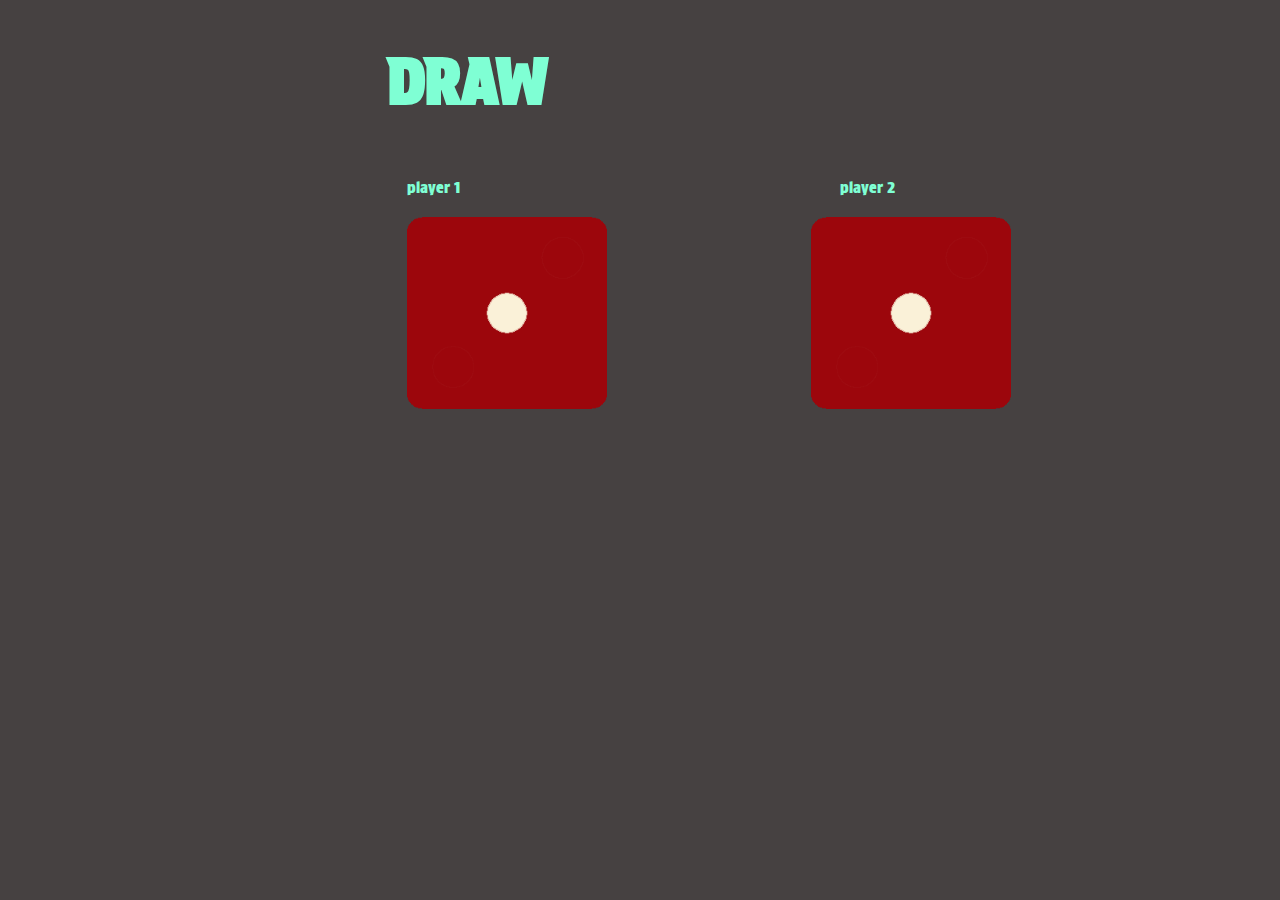
<file: DICE/index.html>
<!DOCTYPE html>
<html lang="en">
  <head>
    <meta charset="UTF-8" />
    <meta http-equiv="X-UA-Compatible" content="IE=edge" />
    <meta name="viewport" content="width=device-width, initial-scale=1.0" />
    <title>Document</title>
    <link rel="preconnect" href="https://fonts.googleapis.com" />
    <link rel="preconnect" href="https://fonts.gstatic.com" crossorigin />
    <link
      href="https://fonts.googleapis.com/css2?family=Protest+Strike&display=swap"
      rel="stylesheet"
    />
    <link rel="stylesheet" href="styles.css" />
  </head>
  <body onload="dice()">
    <div class="title">
        <h1 id="winner">Reload ME</h1>
        <div class="players">
            <p>player 1</p>
            <p>player 2</p>
        </div>
        <div class="dices">
            <img src="dice6.png" id="p1">
            <img src="dice6.png" id="p2">
        </div>
    </div>
  </body>
  <script src="index.js"></script>
</html>
</file>
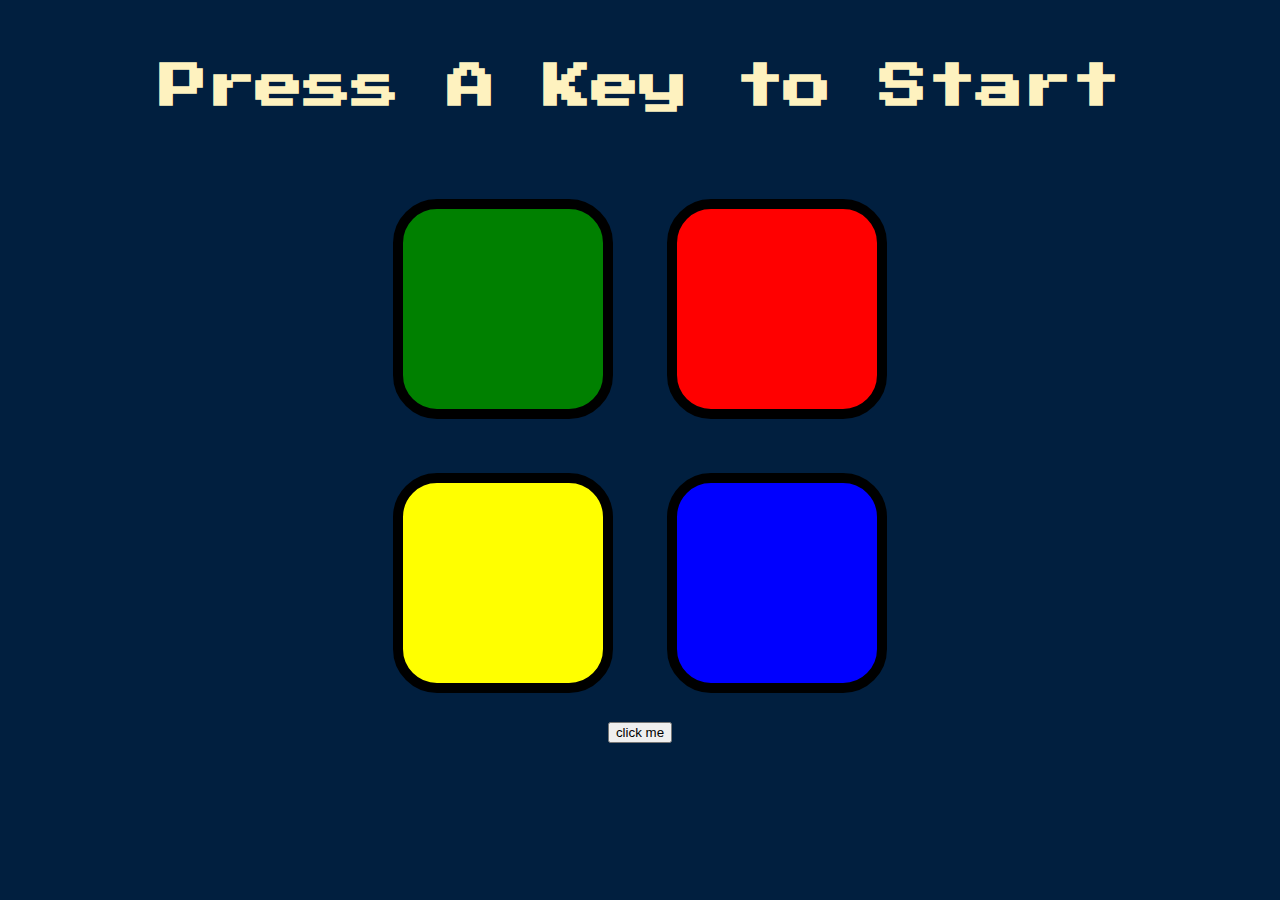
<file: SIMON GAME/Simon Game Challenge Starting Files/index.html>
<!DOCTYPE html>
<html lang="en" dir="ltr">

<head>
  <meta charset="utf-8">
  <title>Simon</title>
  <link rel="stylesheet" href="styles.css">
  <link href="https://fonts.googleapis.com/css?family=Press+Start+2P" rel="stylesheet">
</head>

<body >
  <h1 id="level-title">Press A Key to Start</h1>
  <div class="container">
    <div lass="row">

      <div type="button" id="green" class="btn green">

      </div>

      <div type="button" id="red" class="btn red">

      </div>
    </div>

    <div class="row">

      <div type="button" id="yellow" class="btn yellow">

      </div>
      <div type="button" id="blue" class="btn blue">

      </div>

    </div>

  </div>
  <button onclick="nextSequence()">click me</button>
  <script src="https://ajax.googleapis.com/ajax/libs/jquery/3.7.1/jquery.min.js"></script>
  <script src="game.js"></script>

</body>

</html>
</file>
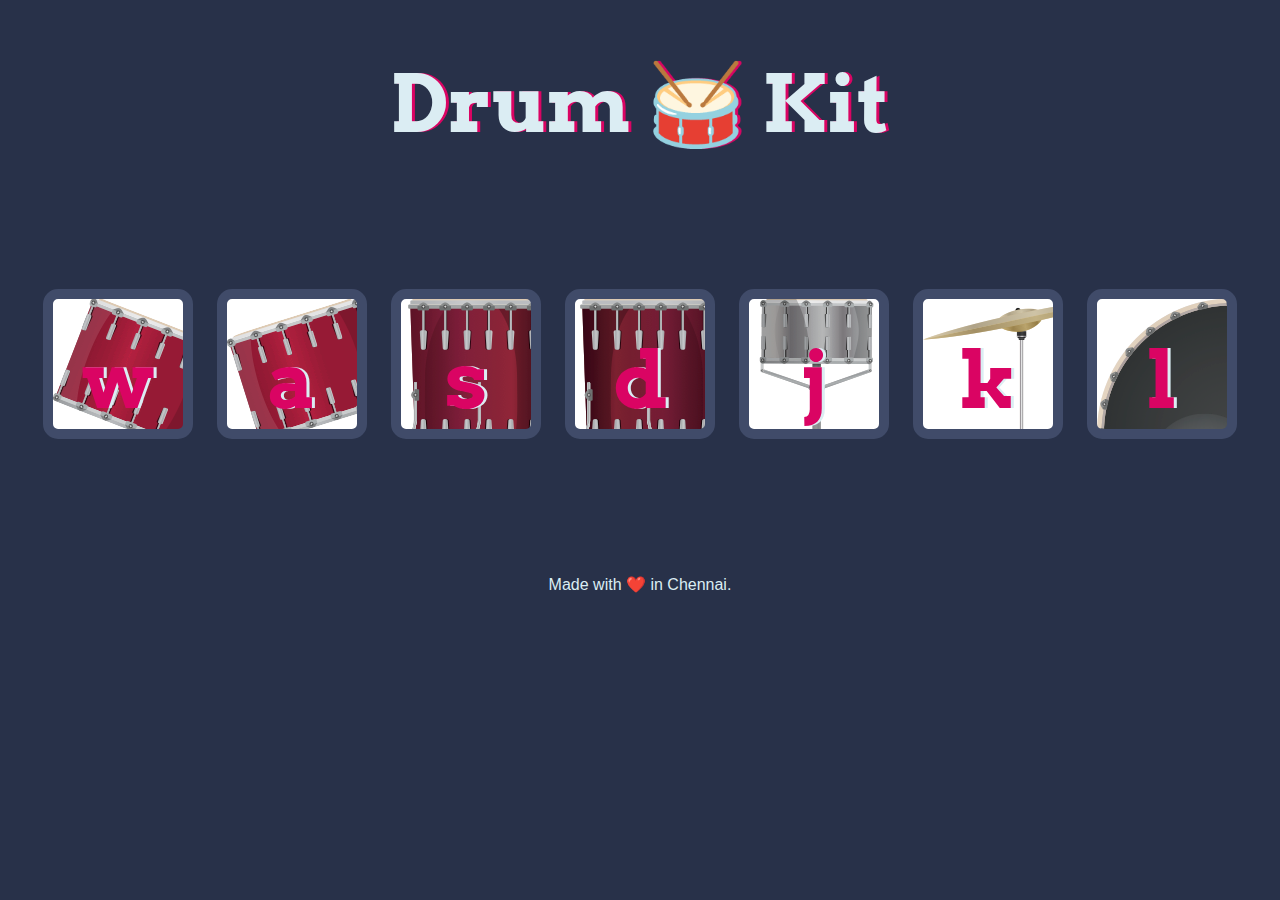
<file: DRUM/Drum roll/Drum Kit Starting Files/index.html>
<!DOCTYPE html>
<html lang="en" dir="ltr">

<head>
  <meta charset="utf-8">
  <title>Drum Kit</title>
  <link rel="stylesheet" href="styles.css">
  <link href="https://fonts.googleapis.com/css?family=Arvo" rel="stylesheet">
</head>

<body>

  <h1 id="title">Drum 🥁 Kit</h1>
  <div class="set">
    <button class="w drum">w</button>
    <button class="a drum">a</button>
    <button class="s drum">s</button>
    <button class="d drum">d</button>
    <button class="j drum">j</button>
    <button class="k drum">k</button>
    <button class="l drum">l</button>
  </div>


  <footer>
    Made with ❤️ in Chennai.
  </footer>
  <script src="index.js"></script>
</body>

</html>
</file>
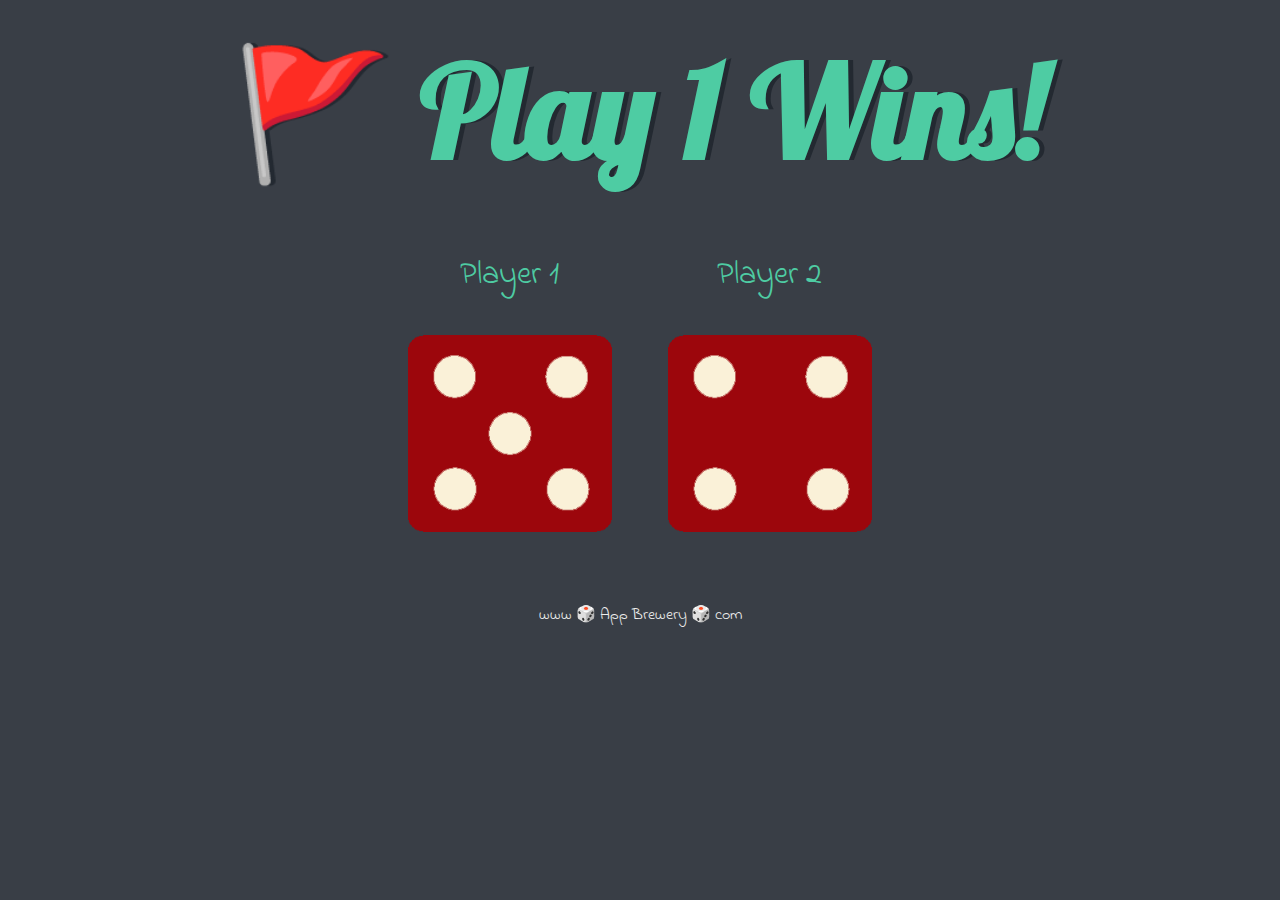
<file: DICE/Completed/Dicee Challenge - Completed/dicee.html>
<!DOCTYPE html>
<html lang="en" dir="ltr">
  <head>
    <meta charset="utf-8">
    <title>Dicee</title>
    <link rel="stylesheet" href="styles.css">
    <link href="https://fonts.googleapis.com/css?family=Indie+Flower|Lobster" rel="stylesheet">

  </head>
  <body>

    <div class="container">
      <h1>Refresh Me</h1>

      <div class="dice">
        <p>Player 1</p>
        <img class="img1" src="images/dice6.png">
      </div>

      <div class="dice">
        <p>Player 2</p>
        <img class="img2" src="images/dice6.png">
      </div>

    </div>

    <script src="index.js" charset="utf-8"></script>

      </body>

      <footer>
        www 🎲 App Brewery 🎲 com
      </footer>
    </html>
</file>
<file: DICE/styles.css>
body{
    background-color: rgba(12, 5, 5, 0.762);
    font-family: 'Protest Strike', sans-serif;
    color: aquamarine;
}
.title{
    margin-left: 30%;
}
.title h1{
    font-size: 4em;
}
.players{
    margin-left: 20px;
}
.players,dice{
    display: grid;
    grid-template-columns: 1fr 1fr;
}
#p2{
    margin-left: 200px;
    height: 200px;
}
#p1{
    height: 200px;
    margin-left:20px;
}
</file>
<file: SIMON GAME/Simon Game Challenge Starting Files/styles.css>
body {
  text-align: center;
  background-color: #011F3F;
}

#level-title {
  font-family: 'Press Start 2P', cursive;
  font-size: 3rem;
  margin:  5%;
  color: #FEF2BF;
}

.container {
  display: block;
  width: 50%;
  margin: auto;

}

.btn {
  margin: 25px;
  display: inline-block;
  height: 200px;
  width: 200px;
  border: 10px solid black;
  border-radius: 20%;
}

.game-over {
  background-color: red;
  opacity: 0.8;
}

.red {
  background-color: red;
}

.green {
  background-color: green;
}

.blue {
  background-color: blue;
}

.yellow {
  background-color: yellow;
}

.pressed {
  box-shadow: 0 0 20px white;
  background-color: grey;
}
</file>
<file: DRUM/Drum roll/Drum Kit Starting Files/styles.css>
body {
  text-align: center;
  background-color: #283149;
}

h1 {
  font-size: 5rem;
  color: #DBEDF3;
  font-family: "Arvo", cursive;
  text-shadow: 3px 0 #DA0463;

}

footer {
  color: #DBEDF3;
  font-family: sans-serif;
}

.w {
  background-image: url("./images/tom1.png");
}

.a {
  background-image: url("./images/tom2.png");
}

.s {
  background-image: url("./images/tom3.png");
}

.d {
  background-image: url("./images/tom4.png");
}

.j {
  background-image: url("./images/snare.png");
}

.k {
  background-image: url("./images/crash.png");
}

.l {
  background-image: url("./images/kick.png");
}

.set {
  margin: 10% auto;
}

.game-over {
  background-color: red;
  opacity: 0.8;
}

.pressed {
  box-shadow: 0 3px 4px 0 #DBEDF3;
  opacity: 0.5;
}

.red {
  color: red;
}

.drum {
  outline: none;
  border: 10px solid #404B69;
  font-size: 5rem;
  font-family: 'Arvo', cursive;
  line-height: 2;
  font-weight: 900;
  color: #DA0463;
  text-shadow: 3px 0 #DBEDF3;
  border-radius: 15px;
  display: inline-block;
  width: 150px;
  height: 150px;
  text-align: center;
  margin: 10px;
  background-color: white;
}
</file>
<file: DICE/Completed/Dicee Challenge - Completed/styles.css>
.container {
  width: 70%;
  margin: auto;
  text-align: center;
}

.dice {
  text-align: center;
  display: inline-block;

}

body {
  background-color: #393E46;
}

h1 {
  margin: 30px;
  font-family: 'Lobster', cursive;
  text-shadow: 5px 0 #232931;
  font-size: 8rem;
  color: #4ECCA3;
}

p {
  font-size: 2rem;
  color: #4ECCA3;
  font-family: 'Indie Flower', cursive;
}

img {
  width: 80%;
}

footer {
  margin-top: 5%;
  color: #EEEEEE;
  text-align: center;
  font-family: 'Indie Flower', cursive;

}
</file>
